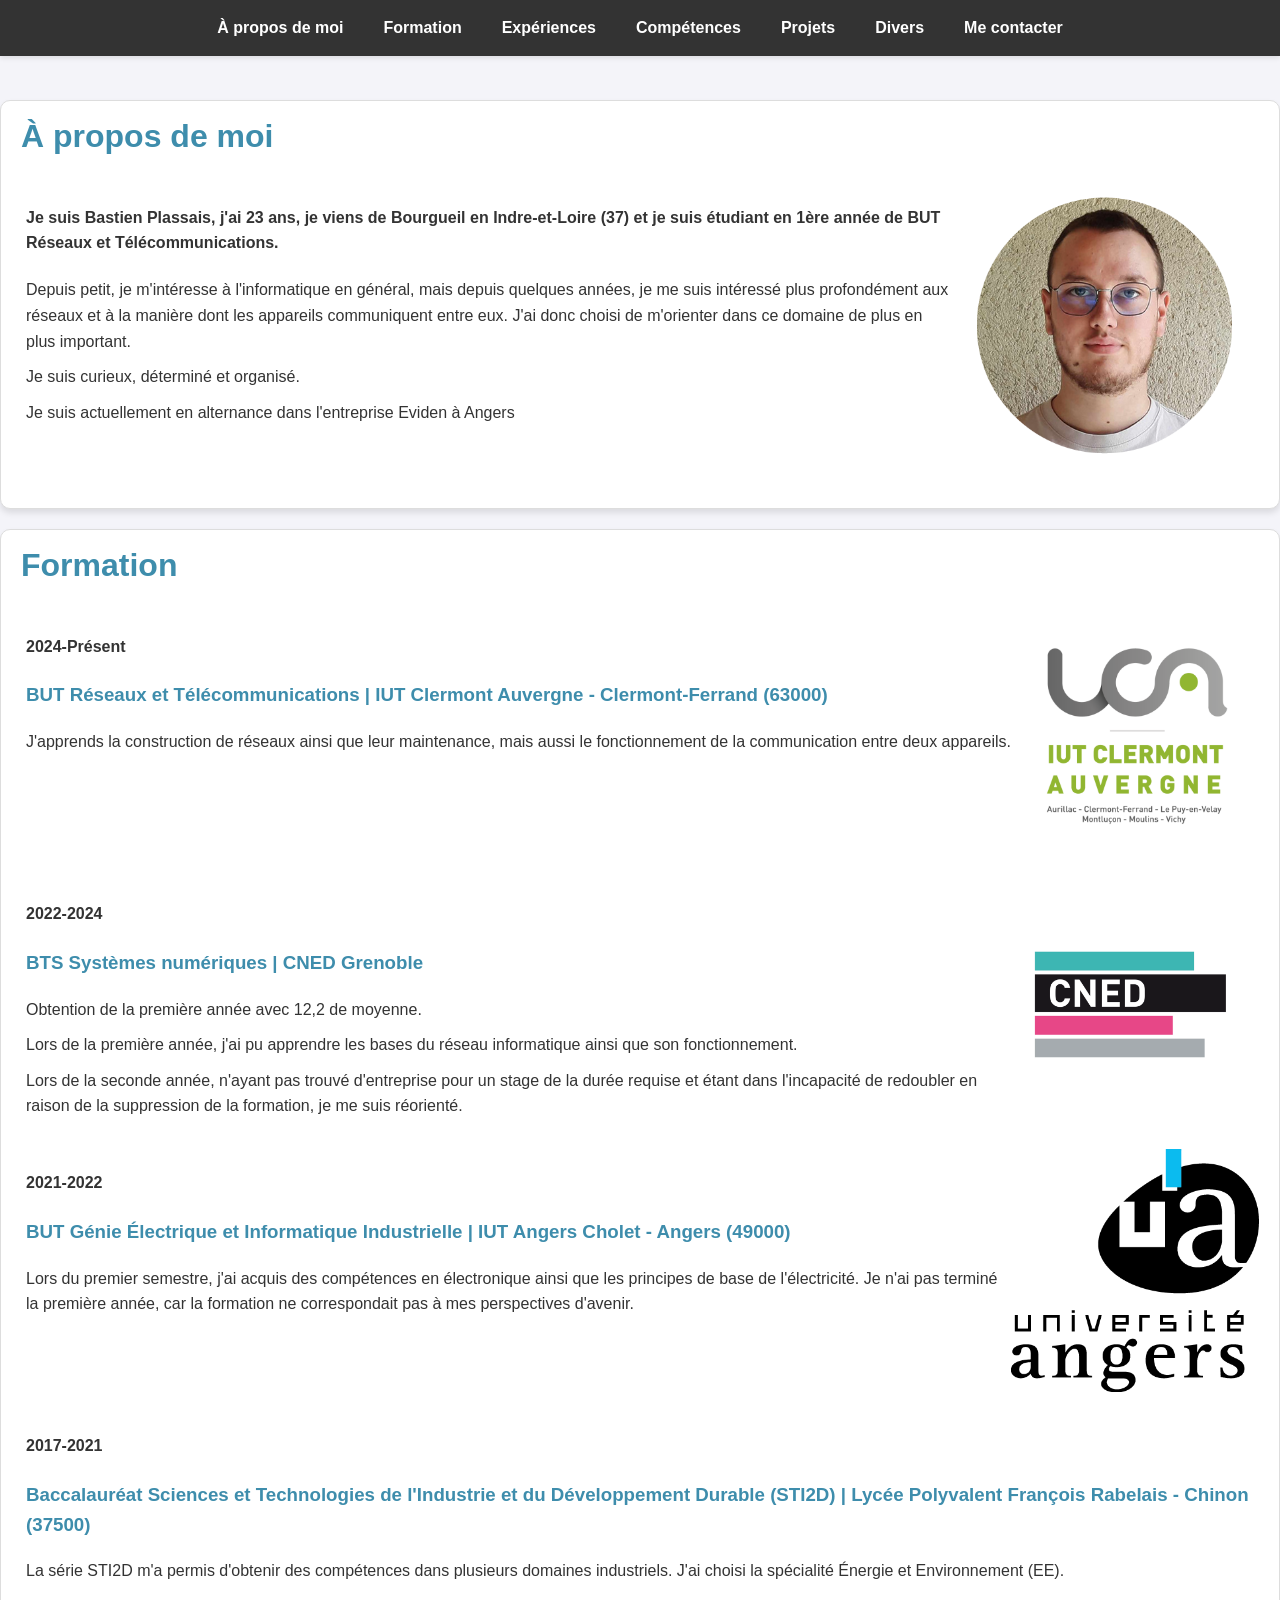
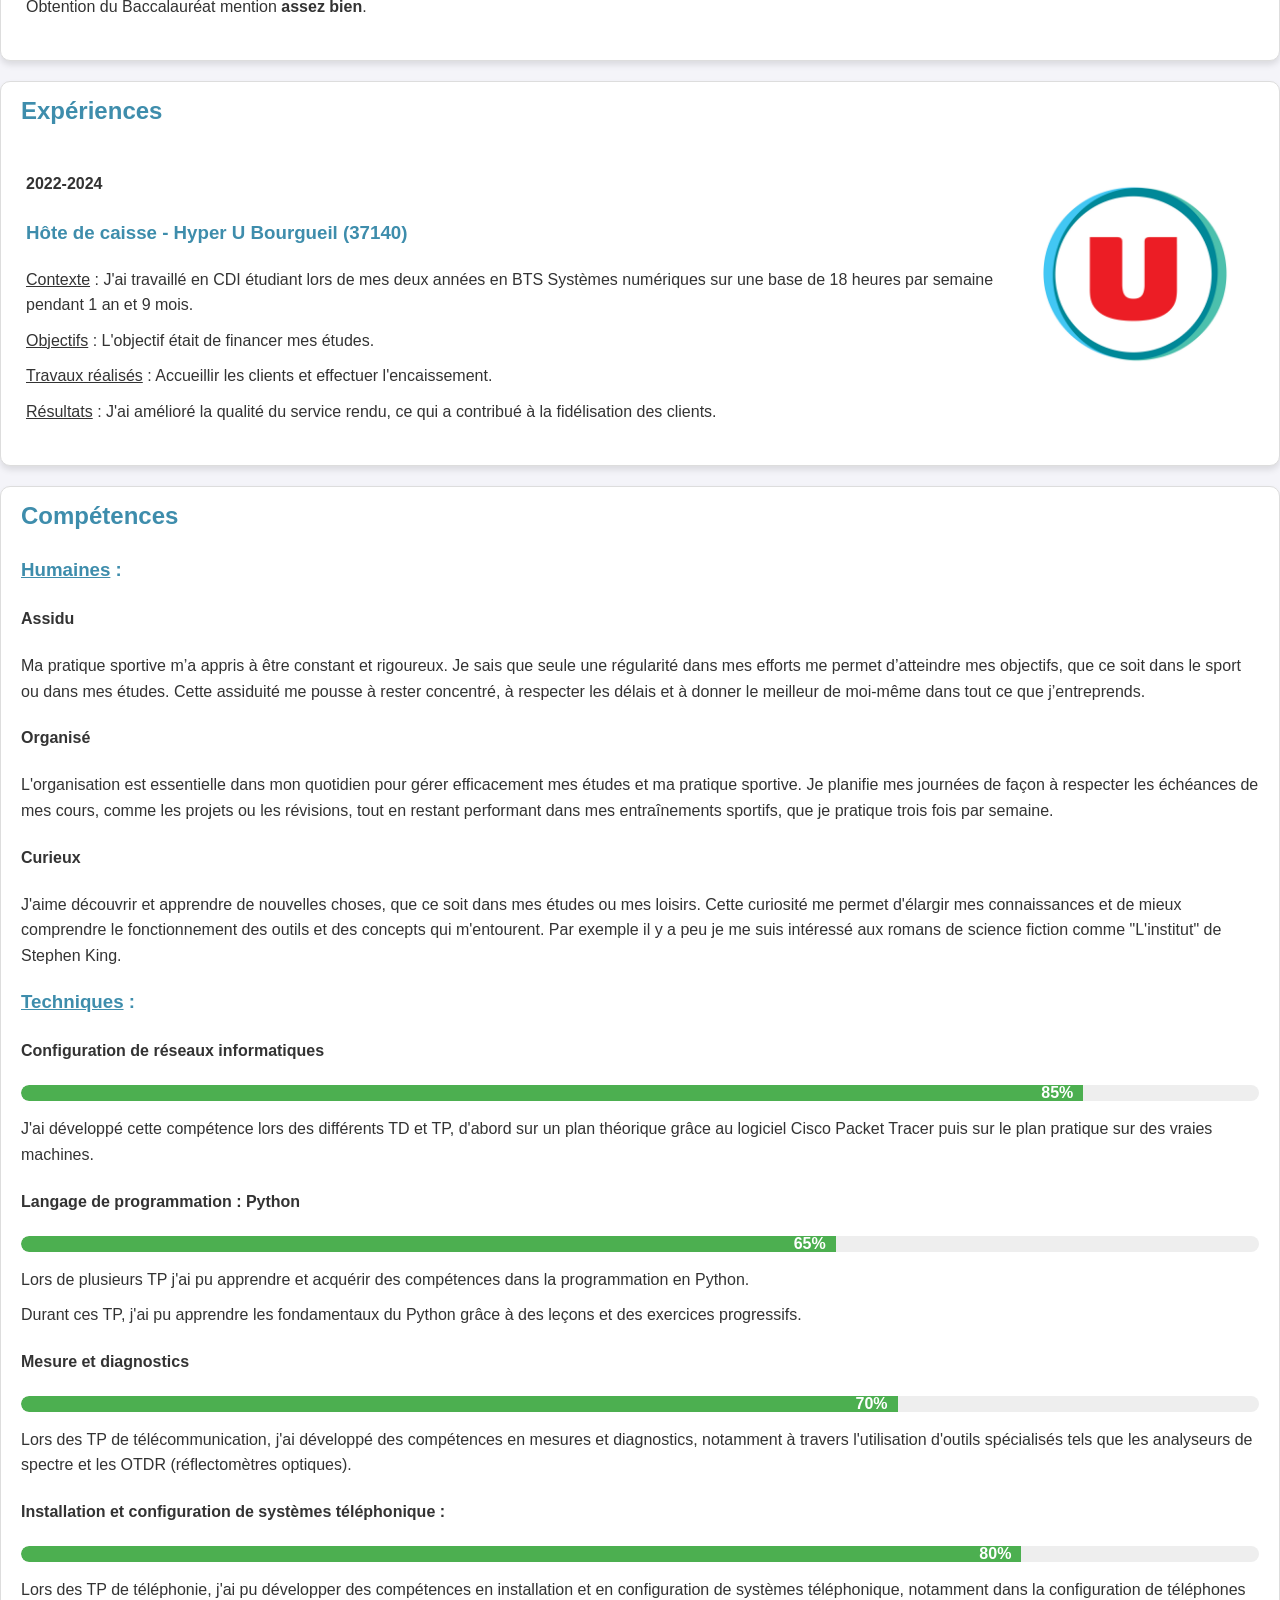
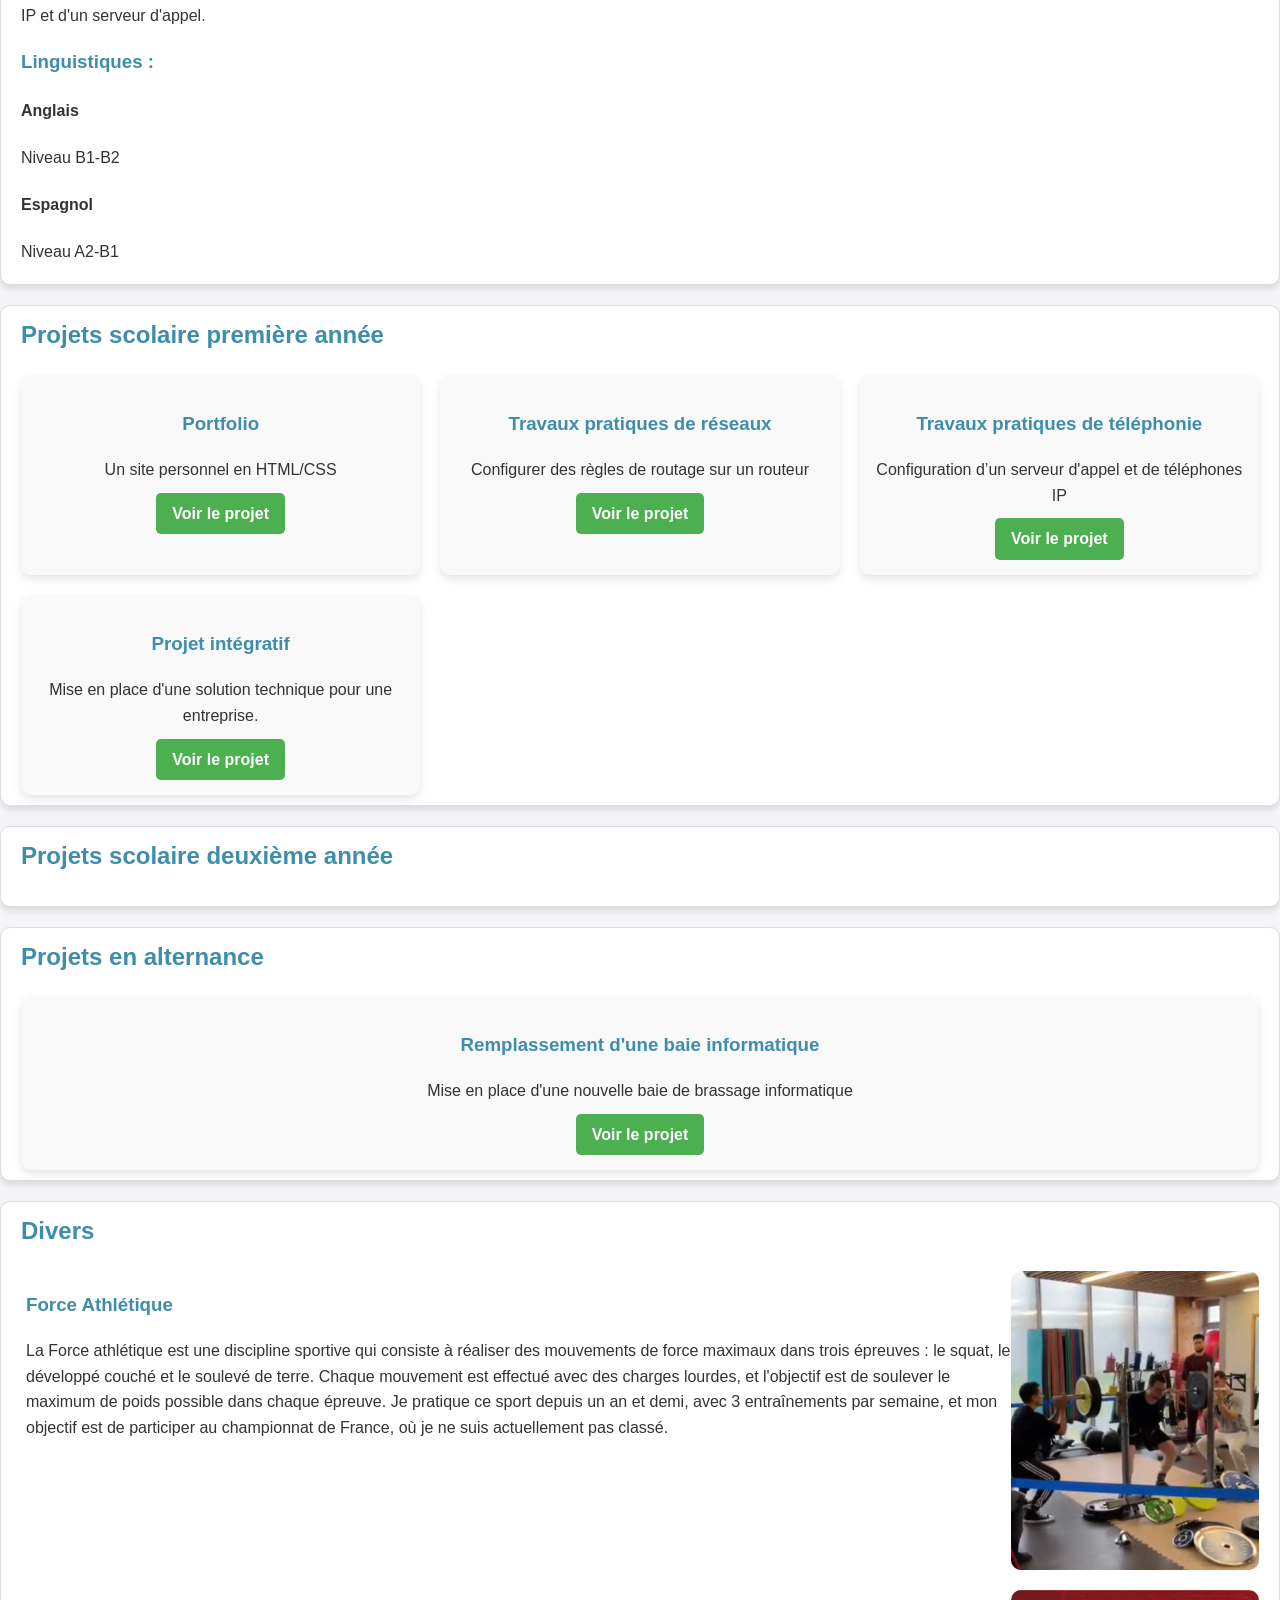
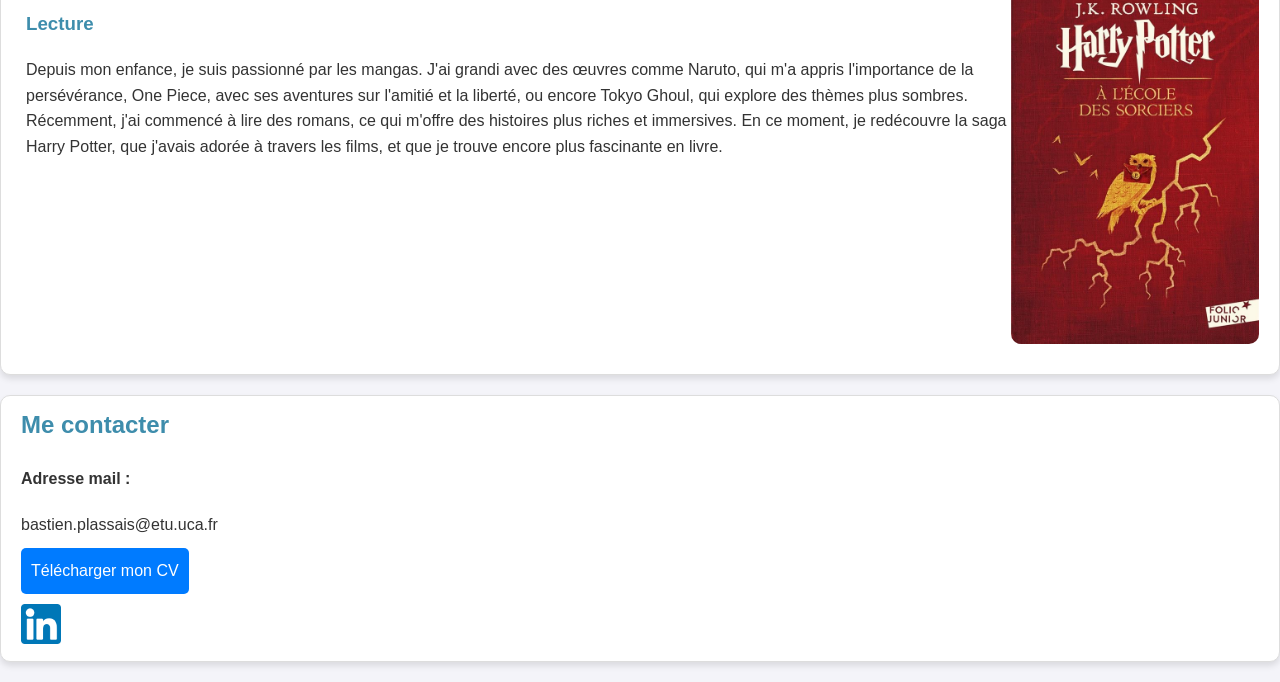
<file: index.html>
<!DOCTYPE html>
<html lang="fr">
<head>
    <meta charset="UTF-8">
    <meta name="viewport" content="width=device-width, initial-scale=1.0">
    <link rel="stylesheet" href="main.css">
    <title>Bastien PLASSAIS</title>
</head>
<body>
    <nav>
        <ul>
            <li><a href="#moi">À propos de moi</a></li>
            <li><a href="#formation">Formation</a></li>
            <li><a href="#experience">Expériences</a></li>
            <li><a href="#competence">Compétences</a></li>
            <li><a href="#projet">Projets</a></li>
            <li><a href="#divers">Divers</a></li>
            <li><a href="#contact">Me contacter</a></li>
        </ul>
    </nav>
    <main>
        <div class="content" id="moi">
            <h1>À propos de moi</h1>
            <div class="moi">
                <img src="theme/moi.png" alt="code html" class="image_moi">
                <div class="texte-moi">
                    <h4>Je suis Bastien Plassais, j'ai 23 ans, je viens de Bourgueil en Indre-et-Loire (37) et je suis étudiant en 1ère année de BUT Réseaux et Télécommunications.</h4>
                    <p>Depuis petit, je m'intéresse à l'informatique en général, mais depuis quelques années, je me suis intéressé plus profondément aux réseaux et à la manière dont les appareils communiquent entre eux. J'ai donc choisi de m'orienter dans ce domaine de plus en plus important.</p>
                    <p>Je suis curieux, déterminé et organisé.</p>
                    <p>Je suis actuellement en alternance dans l'entreprise Eviden à Angers</p>
                </div>
            </div>
        </div>
        <div class="content" id="formation">
            <h1>Formation</h1>
            <div class="formation-contenu">
                <img src="theme/uca.png" alt="Image BUT Réseaux et Télécommunications" class="formation-img">
                <div class="formation-texte">
                    <h4 id="année">2024-Présent</h4>
                    <h3 id="école">BUT Réseaux et Télécommunications | IUT Clermont Auvergne - Clermont-Ferrand (63000)</h3>
                    <p>J'apprends la construction de réseaux ainsi que leur maintenance, mais aussi le fonctionnement de la communication entre deux appareils.</p>
                </div>
            </div>
            <div class="formation-contenu">
                <img src="theme/CNED.png" alt="Image BTS SN" class="formation-img">
                <div class="formation-texte">
                    <h4 id="année">2022-2024</h4>
                    <h3 id="école">BTS Systèmes numériques | CNED Grenoble</h3>
                    <p>Obtention de la première année avec 12,2 de moyenne.</p>
                    <p>Lors de la première année, j'ai pu apprendre les bases du réseau informatique ainsi que son fonctionnement.</p>
                    <p>Lors de la seconde année, n'ayant pas trouvé d'entreprise pour un stage de la durée requise et étant dans l'incapacité de redoubler en raison de la suppression de la formation, je me suis réorienté.</p>
                </div>
            </div>
            <div class="formation-contenu">
                <img src="theme/UA.png" alt="Image BUT GE2I" class="formation-img">
                <div class="formation-texte">
                    <h4 id="année">2021-2022</h4>
                    <h3 id="école">BUT Génie Électrique et Informatique Industrielle | IUT Angers Cholet - Angers (49000)</h3>
                    <p>Lors du premier semestre, j'ai acquis des compétences en électronique ainsi que les principes de base de l'électricité. Je n'ai pas terminé la première année, car la formation ne correspondait pas à mes perspectives d'avenir.</p>
                </div>
            </div>
            <div class="formation-contenu">
                <div class="formation-texte">
                    <h4 id="année">2017-2021</h4>
                    <h3 id="école">Baccalauréat Sciences et Technologies de l'Industrie et du Développement Durable (STI2D) | Lycée Polyvalent François Rabelais - Chinon (37500)</h3>
                    <p>La série STI2D m'a permis d'obtenir des compétences dans plusieurs domaines industriels. J'ai choisi la spécialité Énergie et Environnement (EE).</p>
                    <p>Obtention du Baccalauréat mention <strong>assez bien</strong>.</p>
                </div>
            </div>
        </div>
        <div class="content" id="experience">
            <h2>Expériences</h2>
            <div class="exp">
                <img src="theme/U.png" alt="Image Hyper U" class="exp-img">
                <div class="exp-texte">
                    <h4 id="année">2022-2024</h4>
                    <h3 id="xp">Hôte de caisse - Hyper U Bourgueil (37140)</h3> 
                    <p><u>Contexte</u> : J'ai travaillé en CDI étudiant lors de mes deux années en BTS Systèmes numériques sur une base de 18 heures par semaine pendant 1 an et 9 mois.</p>
                    <p><u>Objectifs</u> : L'objectif était de financer mes études.</p>
                    <p><u>Travaux réalisés</u> : Accueillir les clients et effectuer l'encaissement.</p>
                    <p><u>Résultats</u> : J'ai amélioré la qualité du service rendu, ce qui a contribué à la fidélisation des clients.</p>
                </div>
            </div>
        </div>
        <div class="content" id="competence">
            <h2>Compétences</h2>
            <h3><u>Humaines</u> :</h3>
            <h4>Assidu</h4>
            <p>Ma pratique sportive m’a appris à être constant et rigoureux. Je sais que seule une régularité dans mes efforts me permet d’atteindre mes objectifs, que ce soit dans le sport ou dans mes études. Cette assiduité me pousse à rester concentré, à respecter les délais et à donner le meilleur de moi-même dans tout ce que j’entreprends.</p>
            <h4>Organisé</h4>
            <p>L'organisation est essentielle dans mon quotidien pour gérer efficacement mes études et ma pratique sportive. Je planifie mes journées de façon à respecter les échéances de mes cours, comme les projets ou les révisions, tout en restant performant dans mes entraînements sportifs, que je pratique trois fois par semaine.</p>
            <h4>Curieux</h4>
            <p>J'aime découvrir et apprendre de nouvelles choses, que ce soit dans mes études ou mes loisirs. Cette curiosité me permet d'élargir mes connaissances et de mieux comprendre le fonctionnement des outils et des concepts qui m'entourent. Par exemple il y a peu je me suis intéressé aux romans de science fiction comme "L'institut" de Stephen King.</p>
            
            
            
            <h3><u>Techniques</u> :</h3>
            <h4>Configuration de réseaux informatiques</h4>
            <div class="barre">
                <div class="remplissage" style="width: 85%;">85%</div>
            </div>
            <p>J'ai développé cette compétence lors des différents TD et TP, d'abord sur un plan théorique grâce au logiciel Cisco Packet Tracer puis sur le plan pratique sur des vraies machines.</p>
            <h4>Langage de programmation : Python</h4>
            <div class="barre">
                <div class="remplissage" style="width: 65%;">65%</div>
            </div>
            <p>Lors de plusieurs TP j'ai pu apprendre et acquérir des compétences dans la programmation en Python.</p>
            <p>Durant ces TP, j'ai pu apprendre les fondamentaux du Python grâce à des leçons et des exercices progressifs.</p>
            <h4>Mesure et diagnostics</h4>
            <div class="barre">
                <div class="remplissage" style="width: 70%;">70%</div>
            </div>
            <p>Lors des TP de télécommunication, j'ai développé des compétences en mesures et diagnostics, notamment à travers l'utilisation d'outils spécialisés tels que les analyseurs de spectre et les OTDR (réflectomètres optiques).</p>
            <h4>Installation et configuration de systèmes téléphonique : </h4>
            <div class="barre">
                <div class="remplissage" style="width: 80%;">80%</div>
            </div>
            <p>Lors des TP de téléphonie, j'ai pu développer des compétences en installation et en configuration de systèmes téléphonique, notamment dans la configuration de téléphones IP et d'un serveur d'appel.</p>
            <h3>Linguistiques :</h3>
            <h4>Anglais</h4>
            <p>Niveau B1-B2</p>
            <h4>Espagnol</h4>
            <p>Niveau A2-B1</p>
        </div>
        <div class="content" id="projet">
            <h2>Projets scolaire première année</h2>
            <div class="grille-projet">
                <div class="carte-projet">
                    <h3>Portfolio</h3>
                    <p>Un site personnel en HTML/CSS</p>
                    <a href="projets/portfolio.html" class="btn-projet">Voir le projet</a>
                </div>
                <div class="carte-projet">
                    <h3>Travaux pratiques de réseaux</h3>
                    <p>Configurer des règles de routage sur un routeur</p>
                    <a href="projets/tp_reseaux.html" class="btn-projet">Voir le projet</a>
                </div>
                <div class="carte-projet">
                    <h3>Travaux pratiques de téléphonie</h3>
                    <p>Configuration d’un serveur d'appel et de téléphones IP</p>
                    <a href="projets/tp_telephonie.html" class="btn-projet">Voir le projet</a>
                </div>
                <div class="carte-projet">
                    <h3>Projet intégratif</h3>
                    <p>Mise en place d'une solution technique pour une entreprise.</p>
                    <a href="projets/projet_integratif.html" class="btn-projet">Voir le projet</a>
                </div>
            </div>
        </div>
        <div class="content" id="projet">
            <h2>Projets scolaire deuxième année</h2>
            <div class="grille-projet">
            </div>
        </div>
        <div class="content" id="projet">
            <h2>Projets en alternance</h2>
            <div class="grille-projet">
                <div class="carte-projet">
                    <h3>Remplassement d'une baie informatique</h3>
                    <p>Mise en place d'une nouvelle baie de brassage informatique</p>
                    <a href="projets/mise_en_place_baie.html" class="btn-projet">Voir le projet</a>
                </div>
            </div>
        </div>
        <div class="content" id="divers">
            <h2>Divers</h2>
            <div class="FA">
                <img src="theme/squat.png" alt="squat" class="image_fa">
                <div class="FA-texte">
                    <h3>Force Athlétique</h3>
                    <p>La Force athlétique est une discipline sportive qui consiste à réaliser des mouvements de force maximaux dans trois épreuves : le squat, le développé couché et le soulevé de terre. Chaque mouvement est effectué avec des charges lourdes, et l'objectif est de soulever le maximum de poids possible dans chaque épreuve. Je pratique ce sport depuis un an et demi, avec 3 entraînements par semaine, et mon objectif est de participer au championnat de France, où je ne suis actuellement pas classé.</p>
                </div>
            </div>
            <div class="Lecture">
                <img src="theme/hp.jpg" alt="squat" class="image_hp">
                <div class="Lecture-texte">
                    <h3>Lecture</h3>
                    <p>Depuis mon enfance, je suis passionné par les mangas. J'ai grandi avec des œuvres comme Naruto, qui m'a appris l'importance de la persévérance, One Piece, avec ses aventures sur l'amitié et la liberté, ou encore Tokyo Ghoul, qui explore des thèmes plus sombres. Récemment, j'ai commencé à lire des romans, ce qui m'offre des histoires plus riches et immersives. En ce moment, je redécouvre la saga Harry Potter, que j'avais adorée à travers les films, et que je trouve encore plus fascinante en livre.</p>
                </div>
            </div>
        </div>
        <div class="content" id="contact">
            <h2>Me contacter</h2>
            <h4>Adresse mail :</h4>
            <p>bastien.plassais@etu.uca.fr</p>
            <a href="PLASSAIS Bastien cv.pdf" class="Télécharger" download="PLASSAIS Bastien cv.pdf" target="_blank">Télécharger mon CV</a>
            <p id="socialnetworks">
                <a href="https://www.linkedin.com/in/bastien-plassais-0a8066288" target="_blank">
                    <img src="theme/linkedin.png" alt="LinkedIn" class="icone">
                </a>
            </p>
        </div>
    </main>
</body>
</html>
</file>
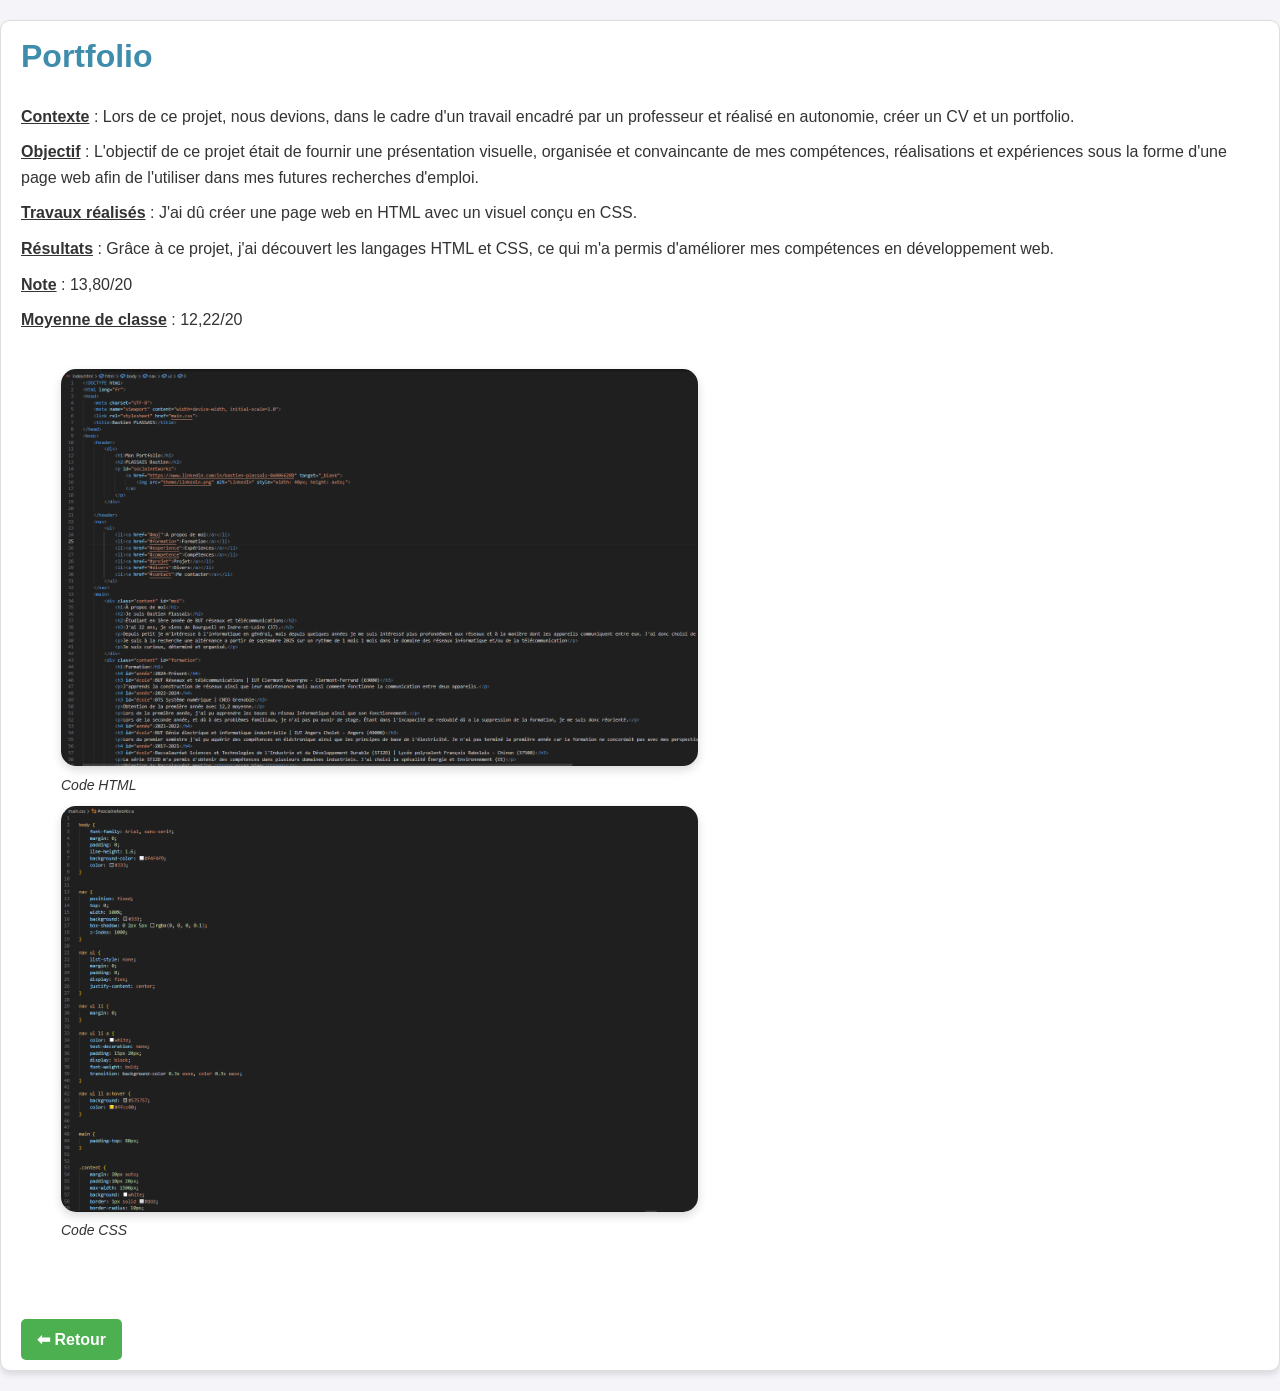
<file: projets/portfolio.html>
<!DOCTYPE html>
<html lang="fr">
<head>
    <meta charset="UTF-8">
    <title>Portfolio Web - Bastien Plassais</title>
    <link rel="stylesheet" href="../main.css">
</head>
<body>
    <main class="content">
        <h1>Portfolio</h1>
        <p><u><b>Contexte</b></u> : Lors de ce projet, nous devions, dans le cadre d'un travail encadré par un professeur et réalisé en autonomie, créer un CV et un portfolio.</p>
        <p><u><b>Objectif</b></u> : L'objectif de ce projet était de fournir une présentation visuelle, organisée et convaincante de mes compétences, réalisations et expériences sous la forme d'une page web afin de l'utiliser dans mes futures recherches d'emploi.</p>
        <p><u><b>Travaux réalisés</b></u> : J'ai dû créer une page web en HTML avec un visuel conçu en CSS.</p>
        <p><u><b>Résultats</b></u> : Grâce à ce projet, j'ai découvert les langages HTML et CSS, ce qui m'a permis d'améliorer mes compétences en développement web.</p>
        <p><u><b>Note</b></u> : 13,80/20 </p>
        <p><u><b>Moyenne de classe</b></u> : 12,22/20</p>
        <div class="images_portfolio">
            <figure>
                <img src="../theme/html.png" alt="code html" class="image_portfolio">
                <figcaption>Code HTML</figcaption>
                <img src="../theme/css.png" alt="code CSS" class="image_portfolio">
                <figcaption>Code CSS</figcaption>
            </figure>
        </div>
        <br><br>
        <a href="../index.html#projet" class="btn-projet">⬅ Retour</a>
    </main>
</body>
</html>
</file>
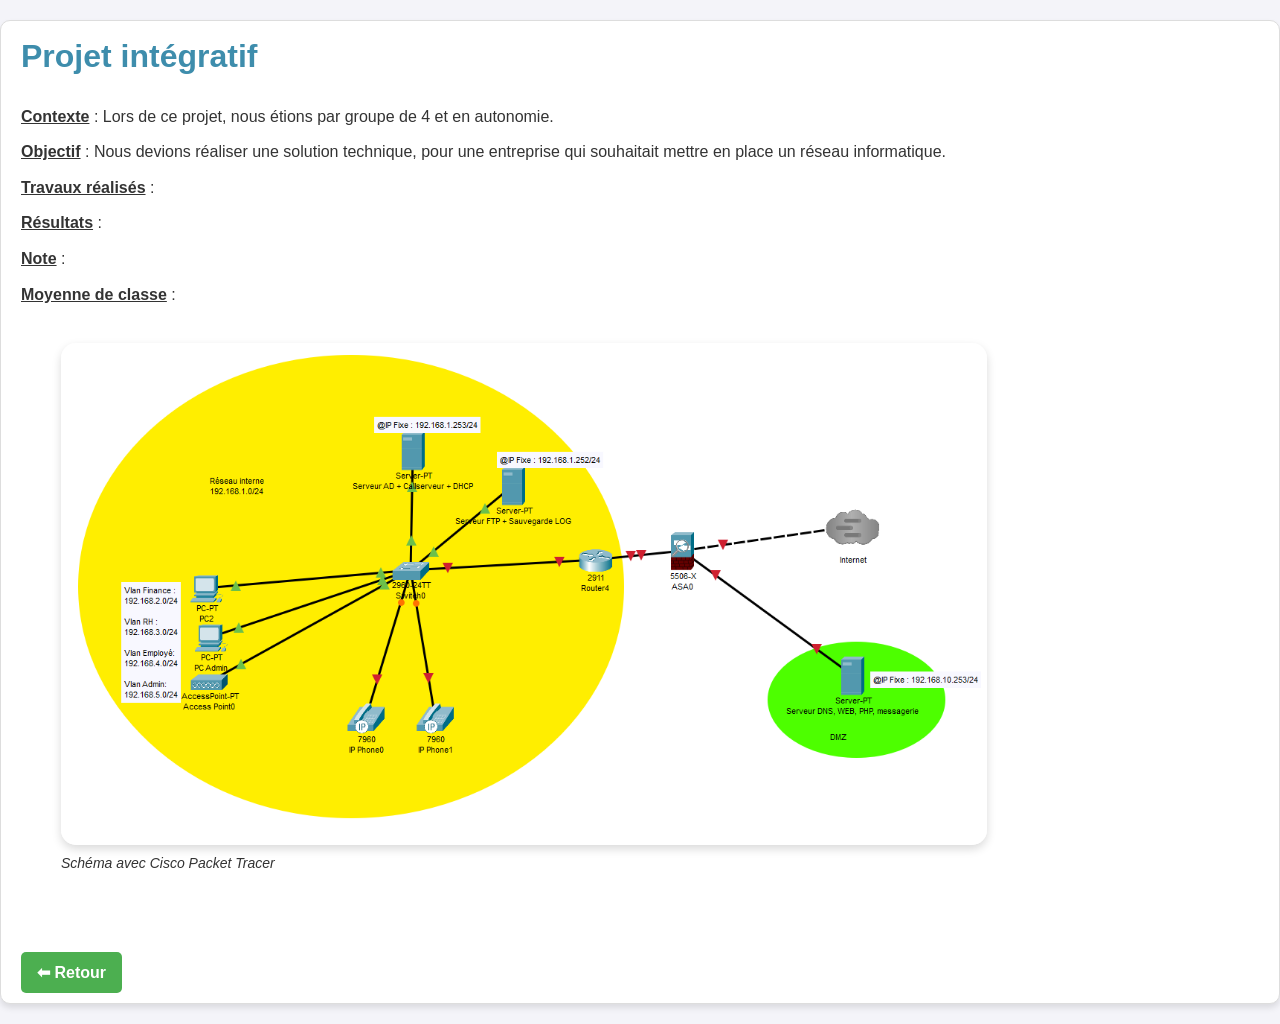
<file: projets/projet_integratif.html>
<!DOCTYPE html>
<html lang="fr">
<head>
    <meta charset="UTF-8">
    <title>Portfolio Web - Bastien Plassais</title>
    <link rel="stylesheet" href="../main.css">
</head>
<body>
    <main class="content">
        <h1>Projet intégratif</h1>
        <p><u><b>Contexte</b></u> : Lors de ce projet, nous étions par groupe de 4 et en autonomie.</p>
        <p><u><b>Objectif</b></u> : Nous devions réaliser une solution technique, pour une entreprise qui souhaitait mettre en place un réseau informatique.</p>
        <p><u><b>Travaux réalisés</b></u> : </p>
        <p><u><b>Résultats</b></u> : </p>
        <p><u><b>Note</b></u> :  </p>
        <p><u><b>Moyenne de classe</b></u> :  </p>
        <div class="images_portfolio">
            <figure>
                <img src="../theme/Cisco_projet_integratif.png" alt="cisco" class="image_projet_inte">
                <figcaption>Schéma avec Cisco Packet Tracer</figcaption>
            </figure>
        </div>
        <br><br>
        <a href="../index.html#projet" class="btn-projet">⬅ Retour</a>
    </main>
</body>
</html>
</file>
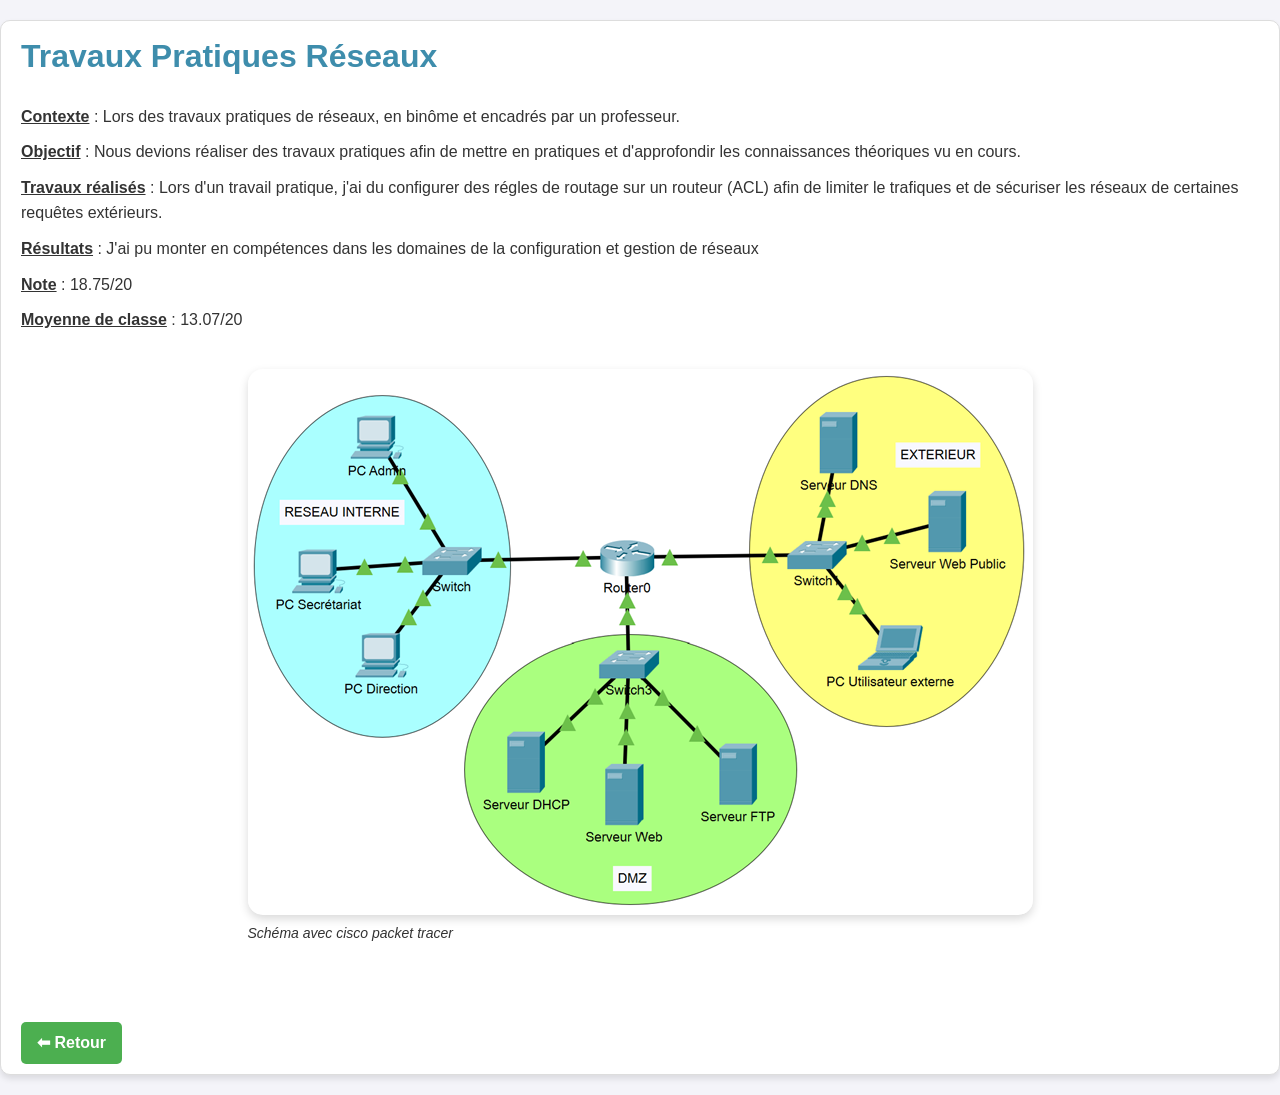
<file: projets/tp_reseaux.html>
<!DOCTYPE html>
<html lang="fr">
<head>
    <meta charset="UTF-8">
    <title>Portfolio Web - Bastien Plassais</title>
    <link rel="stylesheet" href="../main.css">
</head>
<body>
    <main class="content">
        <h1>Travaux Pratiques Réseaux</h1>
        <p><u><b>Contexte</b></u> : Lors des travaux pratiques de réseaux, en binôme et encadrés par un professeur.</p>
        <p><u><b>Objectif</b></u> : Nous devions réaliser des travaux pratiques afin de mettre en pratiques et d'approfondir les connaissances théoriques vu en cours.</p>
        <p><u><b>Travaux réalisés</b></u> : Lors d'un travail pratique, j'ai du configurer des régles de routage sur un routeur (ACL) afin de limiter le trafiques et de sécuriser les réseaux de certaines requêtes extérieurs.</p>
        <p><u><b>Résultats</b></u> : J'ai pu monter en compétences dans les domaines de la configuration et gestion de réseaux</p>
        <p><u><b>Note</b></u> : 18.75/20 </p>
        <p><u><b>Moyenne de classe</b></u> : 13.07/20 </p>
        <div class="images_portfolio">
            <figure>
                <img src="../theme/cisco.png" alt="cisco" class="image_cisco">
                <figcaption>Schéma avec cisco packet tracer</figcaption>
            </figure>
        </div>
        <br><br>
        <a href="../index.html#projet" class="btn-projet">⬅ Retour</a>
    </main>
</body>
</html>
</file>
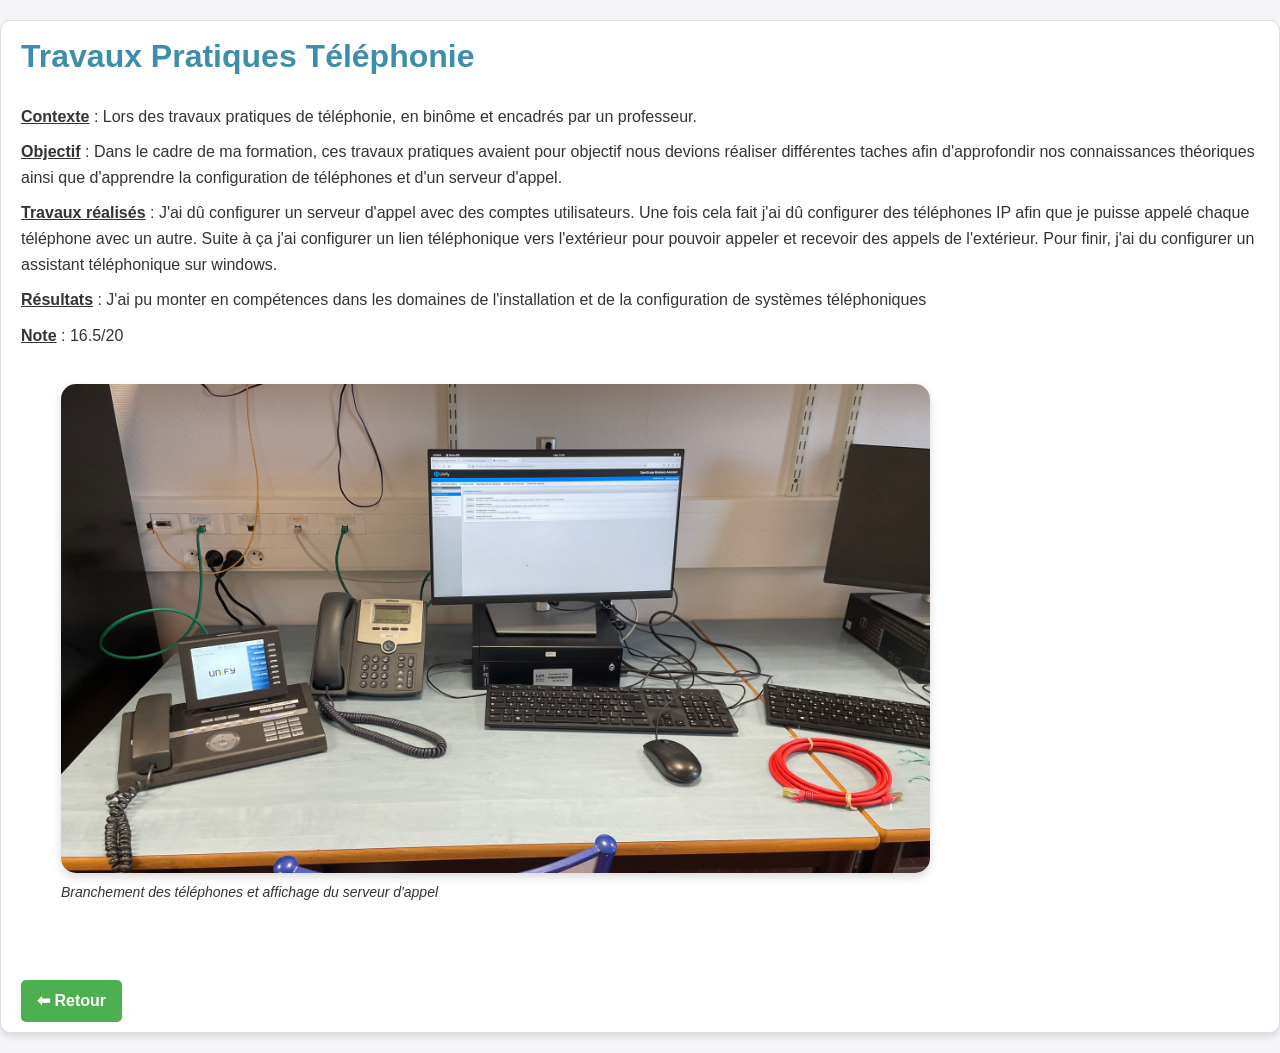
<file: projets/tp_telephonie.html>
<!DOCTYPE html>
<html lang="fr">
<head>
    <meta charset="UTF-8">
    <title>Portfolio Web - Bastien Plassais</title>
    <link rel="stylesheet" href="../main.css">
</head>
<body>
    <main class="content">
        <h1>Travaux Pratiques Téléphonie</h1>
        <p><u><b>Contexte</b></u> : Lors des travaux pratiques de téléphonie, en binôme et encadrés par un professeur.</p>
        <p><u><b>Objectif</b></u> : Dans le cadre de ma formation, ces travaux pratiques avaient pour objectif nous devions réaliser différentes taches afin d'approfondir nos connaissances théoriques ainsi que d'apprendre la configuration de téléphones et d'un serveur d'appel.</p>
        <p><u><b>Travaux réalisés</b></u> : J'ai dû configurer un serveur d'appel avec des comptes utilisateurs. Une fois cela fait j'ai dû configurer des téléphones IP afin que je puisse appelé chaque téléphone avec un autre. Suite à ça j'ai configurer un lien téléphonique vers l'extérieur pour pouvoir appeler et recevoir des appels de l'extérieur. Pour finir, j'ai du configurer un assistant téléphonique sur windows.</p>
        <p><u><b>Résultats</b></u> : J'ai pu monter en compétences dans les domaines de l'installation et de la configuration de systèmes téléphoniques</p>
        <p><u><b>Note</b></u> : 16.5/20 </p>
        <div class="images_portfolio">
            <figure>
                <img src="../theme/téléphonie.jpeg" alt="téléphonie" class="image_telephonie">
                <figcaption>Branchement des téléphones et affichage du serveur d'appel</figcaption>
            </figure>
        </div>
        <br><br>
        <a href="../index.html#projet" class="btn-projet">⬅ Retour</a>
    </main>
</body>
</html>
</file>
<file: main.css>
body {
    font-family: Arial, sans-serif;
    margin: 0;
    padding: 0;
    line-height: 1.6;
    background-color: #f4f4f9;
    color: #333;
}

nav {
    z-index: 10;
    position: fixed; 
    top: 0;
    width: 100%;
    background: #333;
    box-shadow: 0 2px 5px rgba(0, 0, 0, 0.1);
 
}

nav ul {
    list-style: none;
    margin: 0;
    padding: 0;
    display: flex;
    justify-content: center;
}

nav ul li {
    margin: 0;
}

nav ul li a {
    color: white;
    text-decoration: none;
    padding: 15px 20px;
    display: block;
    font-weight: bold;
}

nav ul li a:hover {
    background: #575757;
    color: #ffcc00;
}

main {
    padding-top: 80px; 
}

.content {
    margin: 20px auto;
    padding:10px 20px;
    max-width: 1500px; 
    background: white;
    border: 1px solid #ddd;
    border-radius: 10px;
    box-shadow: 0 4px 6px rgba(0, 0, 0, 0.1);
    scroll-margin-top: 80px; 
}


.content h1, .content h2, .content p {
    margin-top: 0;
}

h1, h2, h3 {
    color: #3e8dac;
}

h1 {
    font-size: 2rem;
}

h2 {
    font-size: 1.5rem;
    margin-top: 10px;
}


p {
    margin: 10px 0;
}
#socialnetworks {
    margin: 0 ;
    padding-top: 10px;
}

.Télécharger {
    display: inline-block;
    padding: 10px 10px;
    font-size: 16px;
    color: #fff;
    background-color: #007BFF;
    text-decoration: none;
    border: none;
    border-radius: 5px;
    cursor: pointer;
    text-align: center;
}
.Télécharger:hover {
    background-color: #0056b3;
}
.images_portfolio {
    display: flex;
    gap: 30px;
    justify-content: center;
    align-items: center;
    margin-top: 20px; 
}

.image_portfolio {
    width: 55%; 
    height: auto;
    border-radius: 15px; 
    box-shadow: 0 4px 10px rgba(0, 0, 0, 0.15); 
    transition: transform 0.3s ease, box-shadow 0.3s ease; 
}

.image_portfolio:hover {
    transform: scale(1.15); 
    box-shadow: 0 6px 20px rgba(0, 0, 0, 0.2); 
}
figcaption {
    font-size: 14px;
    color: #333;
    font-style: italic;
    margin-bottom: 10px;
}
.image_moi {
    height: 100%; 
    border-radius: 2px; 
    width: 25%;
}
.formation-contenu, .FA, .exp, .moi, .Lecture {
    display: flex; 
    align-items: top; 
    margin-bottom: 20px; 
    flex-direction: row-reverse; 
}

.texte-moi, .exp-texte, .Lecture-texte, .FA-texte, .formation-texte{
    flex: 1; 
    padding-left: 5px; 
}

.formation-img, .image_fa, .image_hp, .exp-img {
    width: 20%; 
    height: 100%; 
    border-radius: 10px; 
}

.image_cisco{
    width: 100%; 
    height: auto;
    border-radius: 15px; 
    box-shadow: 0 4px 10px rgba(0, 0, 0, 0.15); 
}
.icone{
    width: 40px; 
    height: auto;
}
.grille-projet {
    display: grid;
    grid-template-columns: repeat(auto-fit, minmax(300px, 1fr));
    gap: 20px;
    margin-top: 20px;
}
.carte-projet {
    background-color: #f9f9f9;
    border-radius: 10px;
    box-shadow: 0 4px 8px rgba(0,0,0,0.1);
    overflow: hidden;
    padding: 15px;
    text-align: center;
    transition: transform 0.2s ease, box-shadow 0.2s ease;
}
.carte-projet:hover {
    transform: scale(1.03);
    box-shadow: 0 6px 20px rgba(0,0,0,0.15);
}
.btn-projet {
    display: inline-block;
    padding: 8px 16px;
    background-color: #4CAF50;
    color: white;
    border-radius: 5px;
    text-decoration: none;
    font-weight: bold;
}
.btn-projet:hover {
    background-color: #388E3C;
}

.barre {
    width: 100%;
    background-color: #eee;
    border-radius: 8px;
    overflow: hidden;
    margin: 5px 0 15px;
    height: 16px;
}

.remplissage {
    height: 100%;
    background-color: #4CAF50;
    text-align: right;
    padding-right: 10px;
    color: white;
    line-height: 16px;
    border-radius: 8px 0 0 8px;
    font-weight: bold;
    transition: width 0.5s ease-in-out;
}
.image_projet_inte{
    width: 80%; 
    height: auto;
    border-radius: 15px; 
    box-shadow: 0 4px 10px rgba(0, 0, 0, 0.15); 
}
.image_telephonie{
    width: 75%; 
    height: auto;
    border-radius: 15px; 
    box-shadow: 0 4px 10px rgba(0, 0, 0, 0.15); 
}
</file>
